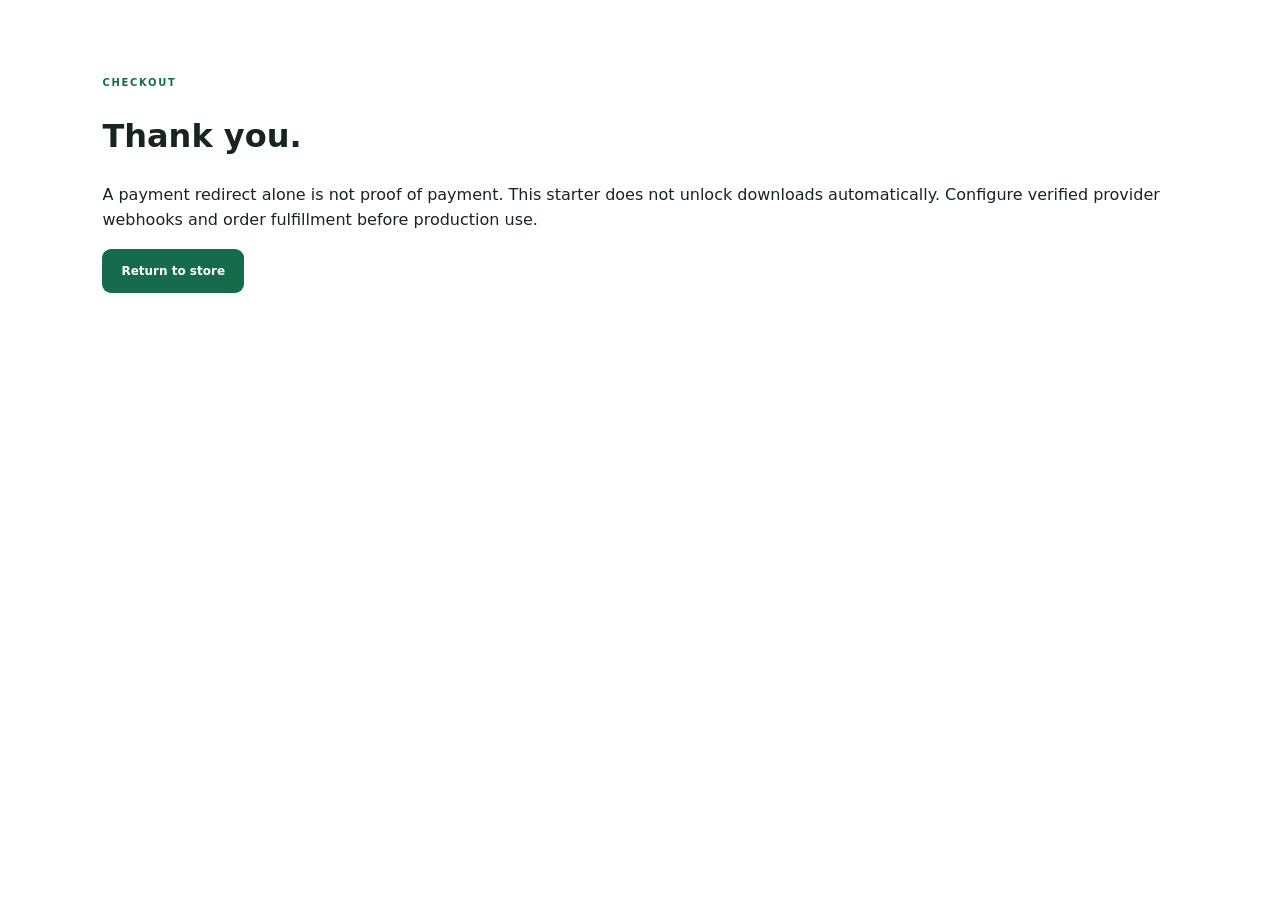
<file: payment-return.html>
<!doctype html><html><head><meta charset="utf-8"><meta name="viewport" content="width=device-width,initial-scale=1"><title>Payment status</title><link rel="stylesheet" href="/styles.css"></head><body><main class="section"><p class="eyebrow">CHECKOUT</p><h1>Thank you.</h1><p>A payment redirect alone is not proof of payment. This starter does not unlock downloads automatically. Configure verified provider webhooks and order fulfillment before production use.</p><a class="btn" href="/">Return to store</a></main></body></html>
</file>
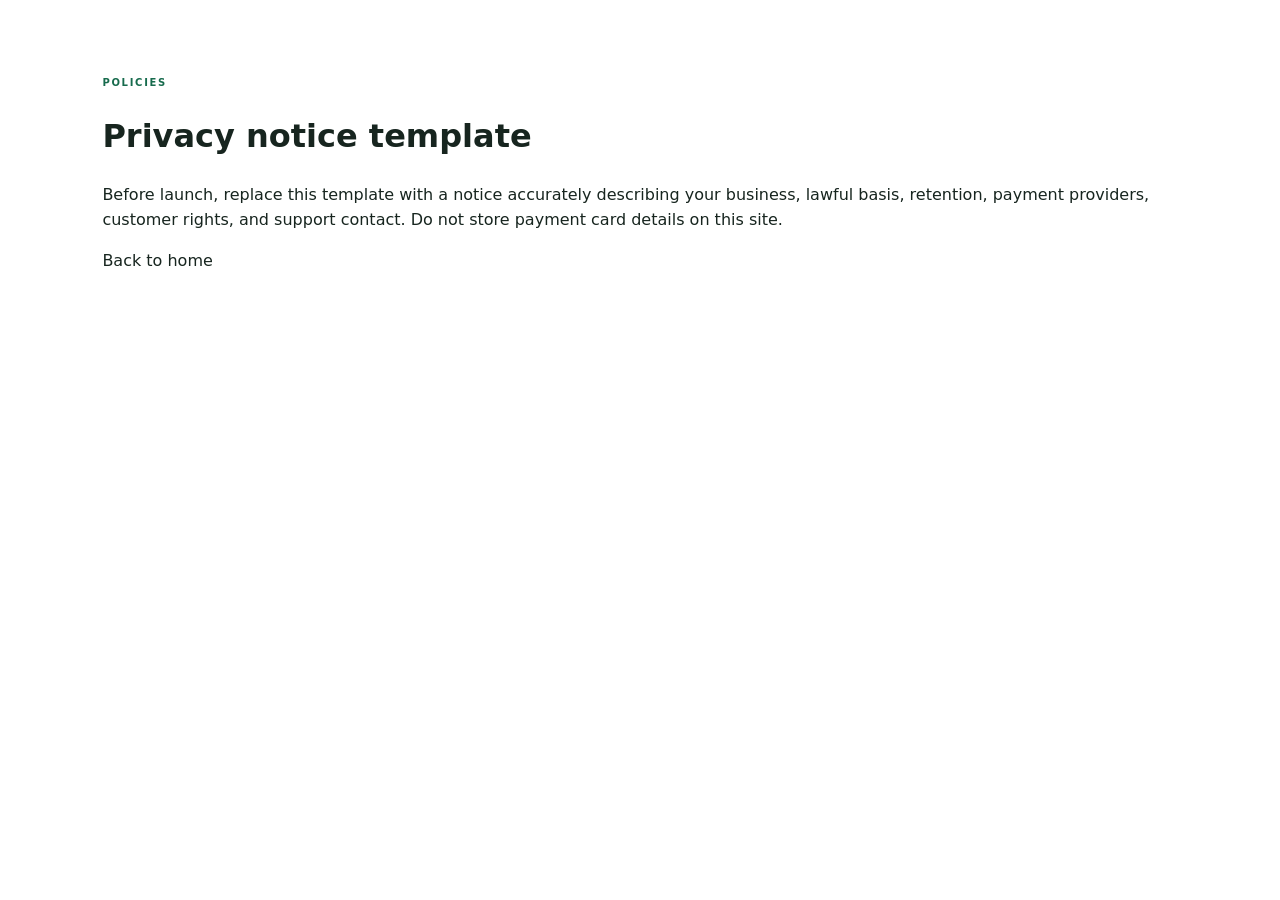
<file: privacy.html>
<!doctype html><html><head><meta charset="utf-8"><meta name="viewport" content="width=device-width,initial-scale=1"><title>Privacy</title><link rel="stylesheet" href="/styles.css"></head><body><main class="section"><p class="eyebrow">POLICIES</p><h1>Privacy notice template</h1><p>Before launch, replace this template with a notice accurately describing your business, lawful basis, retention, payment providers, customer rights, and support contact. Do not store payment card details on this site.</p><a href="/">Back to home</a></main></body></html>
</file>
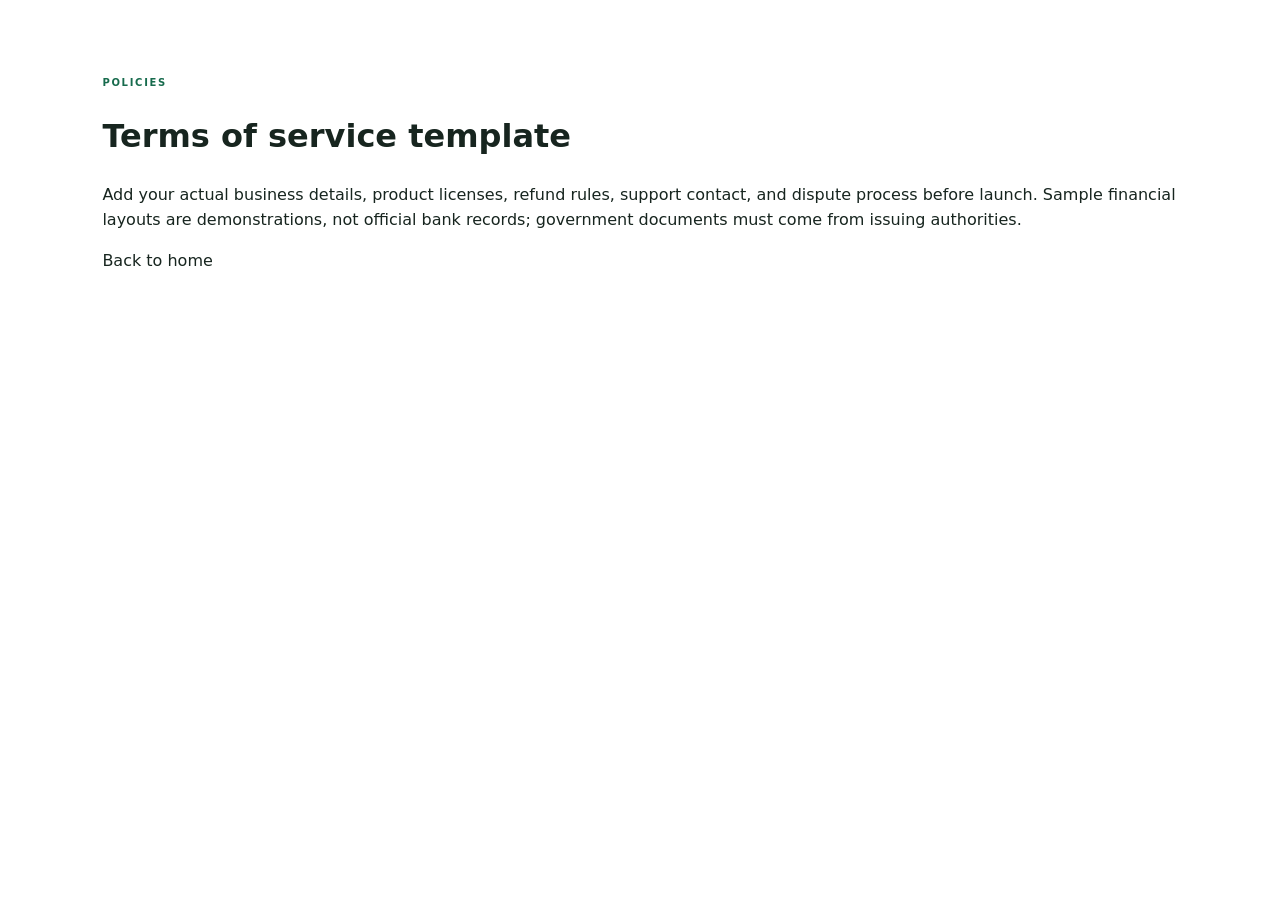
<file: terms.html>
<!doctype html><html><head><meta charset="utf-8"><meta name="viewport" content="width=device-width,initial-scale=1"><title>Terms</title><link rel="stylesheet" href="/styles.css"></head><body><main class="section"><p class="eyebrow">POLICIES</p><h1>Terms of service template</h1><p>Add your actual business details, product licenses, refund rules, support contact, and dispute process before launch. Sample financial layouts are demonstrations, not official bank records; government documents must come from issuing authorities.</p><a href="/">Back to home</a></main></body></html>
</file>
<file: styles.css>
:root{--green:#176b4d;--dark:#17251f;--muted:#68756d;--cream:#f8f7f1;--mint:#e4f2e9;--line:#e3e9e3}*{box-sizing:border-box}html{scroll-behavior:smooth}body{margin:0;color:var(--dark);font-family:Inter,system-ui,-apple-system,Segoe UI,sans-serif;line-height:1.55}a{color:inherit;text-decoration:none}header{height:76px;padding:0 6%;display:flex;align-items:center;justify-content:space-between;border-bottom:1px solid var(--line);position:sticky;top:0;background:#ffffffed;backdrop-filter:blur(12px);z-index:3}.brand{font-weight:850;letter-spacing:-.04em;font-size:19px}.brand small{display:block;color:var(--green);font-size:9px;letter-spacing:.22em}nav{display:flex;gap:25px;align-items:center;font-size:12px;font-weight:700}button,input{font:inherit}.outline{background:white;border:1px solid #cbd9d0;color:var(--green);padding:10px 15px;border-radius:9px;cursor:pointer}#menu{display:none}.hero{background:var(--cream);padding:75px 8%;display:grid;grid-template-columns:1fr 1fr;align-items:center;gap:7%}.eyebrow{font-size:10px;letter-spacing:.17em;font-weight:900;color:var(--green);margin:0 0 14px}.hero h1{font-size:clamp(42px,5vw,66px);line-height:1.05;letter-spacing:-.06em;margin:0 0 22px}.hero em{color:var(--green);font-style:normal}.intro{color:var(--muted);max-width:480px;font-size:15px;line-height:1.8}.btn{display:inline-block;background:var(--green);color:white;border:0;border-radius:9px;padding:13px 19px;font-weight:800;font-size:12px;cursor:pointer}.ticks{font-size:10px;color:var(--muted);margin-top:28px}.hero-art{height:300px;position:relative;display:grid;place-items:center}.orb{width:270px;height:270px;background:#dceee1;border-radius:50%;position:absolute}.paper{position:relative;background:white;border:1px solid var(--line);box-shadow:0 20px 50px #17452a18;border-radius:12px;width:220px;height:240px;padding:30px;transform:rotate(5deg)}.paper b{font-size:10px;color:var(--green)}.paper i{display:block;height:7px;background:#e3ece5;border-radius:8px;margin-top:17px}.paper i:nth-of-type(2){width:80%}.paper i:nth-of-type(3){width:62%}.paper i:nth-of-type(4){width:74%}.bars{color:var(--green);font-size:30px;margin-top:20px;letter-spacing:6px}.badge{position:absolute;bottom:20px;left:0;background:white;border:1px solid var(--line);border-radius:10px;padding:15px;font-size:11px;font-weight:800;box-shadow:0 12px 30px #17452a14}.section{padding:75px 8%}.heading{display:flex;justify-content:space-between;align-items:end;gap:25px;margin-bottom:26px}.section h2,.cta h2{font-size:clamp(28px,3.4vw,40px);letter-spacing:-.05em;line-height:1.15;margin:0 0 12px}.heading p:not(.eyebrow){color:var(--muted);font-size:12px;margin:0}input{border:1px solid var(--line);padding:12px 14px;border-radius:9px;min-width:230px;outline-color:var(--green)}.filters{display:flex;gap:8px;flex-wrap:wrap;margin-bottom:23px}.filter{border:1px solid var(--line);border-radius:30px;background:white;padding:8px 13px;font-size:10px;cursor:pointer}.filter.active,.filter:hover{background:var(--green);color:white;border-color:var(--green)}.grid{display:grid;grid-template-columns:repeat(3,1fr);gap:17px}.product{border:1px solid var(--line);border-radius:13px;overflow:hidden}.art{height:150px;background:var(--mint);display:grid;place-items:center;position:relative}.doc{background:white;border:1px solid #d7e4da;border-radius:5px;width:86px;height:105px;padding:15px;box-shadow:0 8px 20px #17452a12}.doc i{display:block;height:5px;background:#dfeae2;border-radius:4px;margin-bottom:8px}.doc i:first-child{background:#70a98a;width:70%;height:8px}.tag{position:absolute;top:12px;left:12px;background:white;color:var(--green);font-size:8px;font-weight:900;padding:5px 7px;border-radius:5px}.info{padding:17px}.cat{color:var(--green);font-size:9px;font-weight:900;text-transform:uppercase;letter-spacing:.08em}.info h3{font-size:15px;margin:7px 0}.info p{font-size:11px;color:var(--muted);min-height:35px}.bottom{display:flex;justify-content:space-between;align-items:center;border-top:1px solid var(--line);padding-top:12px}.price{font-weight:900}.buy{border:0;border-radius:7px;background:var(--green);color:white;padding:9px 11px;font-size:10px;font-weight:800;cursor:pointer}.guides{background:#f7faf7}.guidegrid{display:grid;grid-template-columns:repeat(3,1fr);gap:17px;margin-top:25px}.guidegrid article{padding:24px;background:white;border:1px solid var(--line);border-radius:13px}.guidegrid span{font-size:25px}.guidegrid h3{font-size:16px}.guidegrid p,.steps p{font-size:11px;color:var(--muted)}.notice{background:#fff8e7;border:1px solid #eadcae;color:#67572b;border-radius:9px;padding:15px;font-size:11px;margin-top:20px}.steps{display:grid;grid-template-columns:repeat(3,1fr);gap:25px;margin-top:25px}.steps article{border-top:1px solid var(--line);padding-top:18px}.steps b{color:var(--green);font-size:11px}.steps h3{font-size:16px}.cta{padding:45px 8%;background:var(--green);color:white;display:flex;align-items:center;justify-content:space-between;gap:20px}.cta .eyebrow{color:#c8e7d2}.light{background:white;color:var(--green)}footer{padding:26px 6%;display:flex;justify-content:space-between;gap:20px;align-items:center;font-size:10px;color:var(--muted)}footer div{display:flex;gap:15px}dialog{border:0;border-radius:15px;padding:24px;width:min(400px,calc(100% - 25px));box-shadow:0 25px 80px #0003}dialog::backdrop{background:#10251b88}.close{text-align:right}.close button{border:0;background:none;font-size:25px}.auth,label{display:block;font-size:11px;font-weight:700;margin:12px 0}label input{display:block;width:100%;margin-top:6px;min-width:0}.link{border:0;background:none;color:var(--green);cursor:pointer;font-size:11px;font-weight:800}#toast{position:fixed;bottom:20px;left:50%;transform:translate(-50%,150%);background:var(--dark);color:white;border-radius:9px;padding:12px 17px;font-size:12px;z-index:8;transition:.2s}#toast.show{transform:translate(-50%,0)}@media(max-width:760px){.hero{grid-template-columns:1fr;padding:52px 6%}.hero-art{height:260px}.section{padding:55px 6%}.heading{align-items:stretch;flex-direction:column}input{width:100%}.grid{grid-template-columns:repeat(2,1fr)}.guidegrid{grid-template-columns:1fr}.steps{gap:12px}.cta{padding:38px 6%}}@media(max-width:560px){header{height:68px;padding:0 5%}#menu{display:block;background:none;border:0;font-size:24px}nav{display:none;position:absolute;top:67px;left:0;right:0;background:white;padding:20px;flex-direction:column;align-items:stretch;border-bottom:1px solid var(--line)}nav.open{display:flex}.hero h1{font-size:44px}.grid{grid-template-columns:1fr}.steps{grid-template-columns:1fr}.cta,footer{align-items:flex-start;flex-direction:column}footer{padding:25px 6%}.ticks{line-height:2}}
</file>
